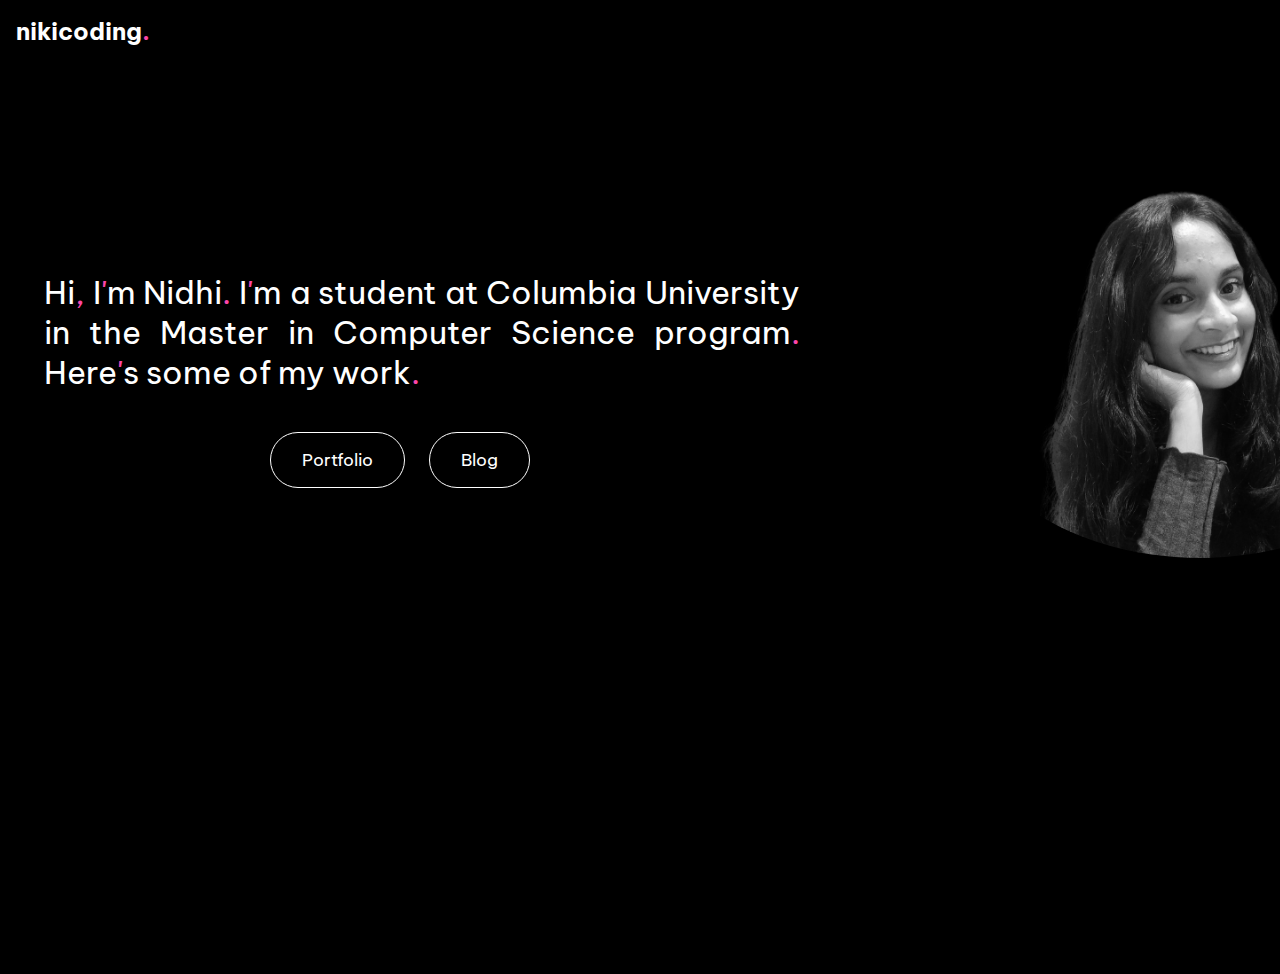
<file: index.html>
<!doctype html>
<html lang="en">
  <head>
    <!-- Required meta tags -->
    <meta charset="utf-8">
    <meta name="viewport" content="width=device-width, initial-scale=1">

    <!-- Bootstrap CSS -->
    <link href="https://cdn.jsdelivr.net/npm/bootstrap@5.1.3/dist/css/bootstrap.min.css" rel="stylesheet" integrity="sha384-1BmE4kWBq78iYhFldvKuhfTAU6auU8tT94WrHftjDbrCEXSU1oBoqyl2QvZ6jIW3" crossorigin="anonymous">
    <link rel="preconnect" href="https://fonts.googleapis.com">
    <link rel="preconnect" href="https://fonts.gstatic.com" crossorigin>
    <link href="https://fonts.googleapis.com/css2?family=Be+Vietnam+Pro&display=swap" rel="stylesheet">
    <link rel="stylesheet" href="https://use.fontawesome.com/releases/v5.15.4/css/all.css" integrity="sha384-DyZ88mC6Up2uqS4h/KRgHuoeGwBcD4Ng9SiP4dIRy0EXTlnuz47vAwmeGwVChigm" crossorigin="anonymous">
    <link rel="stylesheet" href="css/styles.css">
    <link rel="icon" href="favicon.ico">
    <title>nikicoding</title>
  </head>
  <body>

    <div class="top-bar">
      <p class="logo">
        nikicoding<span class="pink">.</span>
      </p>
    </div>

    <div class="about-section">
      <div class="about-text">

          <center>
            <p class="about">
            Hi<span class="pink">,</span> I<span class="pink">'</span>m Nidhi<span class="pink">.</span> I<span class="pink">'</span>m a student at Columbia University in the Master in Computer Science program<span class="pink">.</span> Here<span class="pink">'</span>s some of my work<span class="pink">.</span>
            </p>
            <a href="portfolio.html" class="myButton">Portfolio</a>  <a href="blog.html" class="myButton">Blog</a>
            <br /><br /><br />
            <a href="https://www.linkedin.com/in/nidhi-sunil-kumar/"><i class="fab fa-linkedin small-icons"></i></a> &nbsp; <a href="https://github.com/nidhisunil"><i class="fab fa-github small-icons"></i></a> &nbsp; <a href="mailto:ns3566@columbia.edu"><i class="far fa-envelope small-icons"></i></a>
          </center>


      </div>
      <div class="about-img">
        <center>
          <img src="images/nidhi.png" class="imagee" alt="portfolio website">
        </center>
      </div>
    </div>





<script src="index.js" charset="utf-8"></script>
  </body>
</html>
</file>
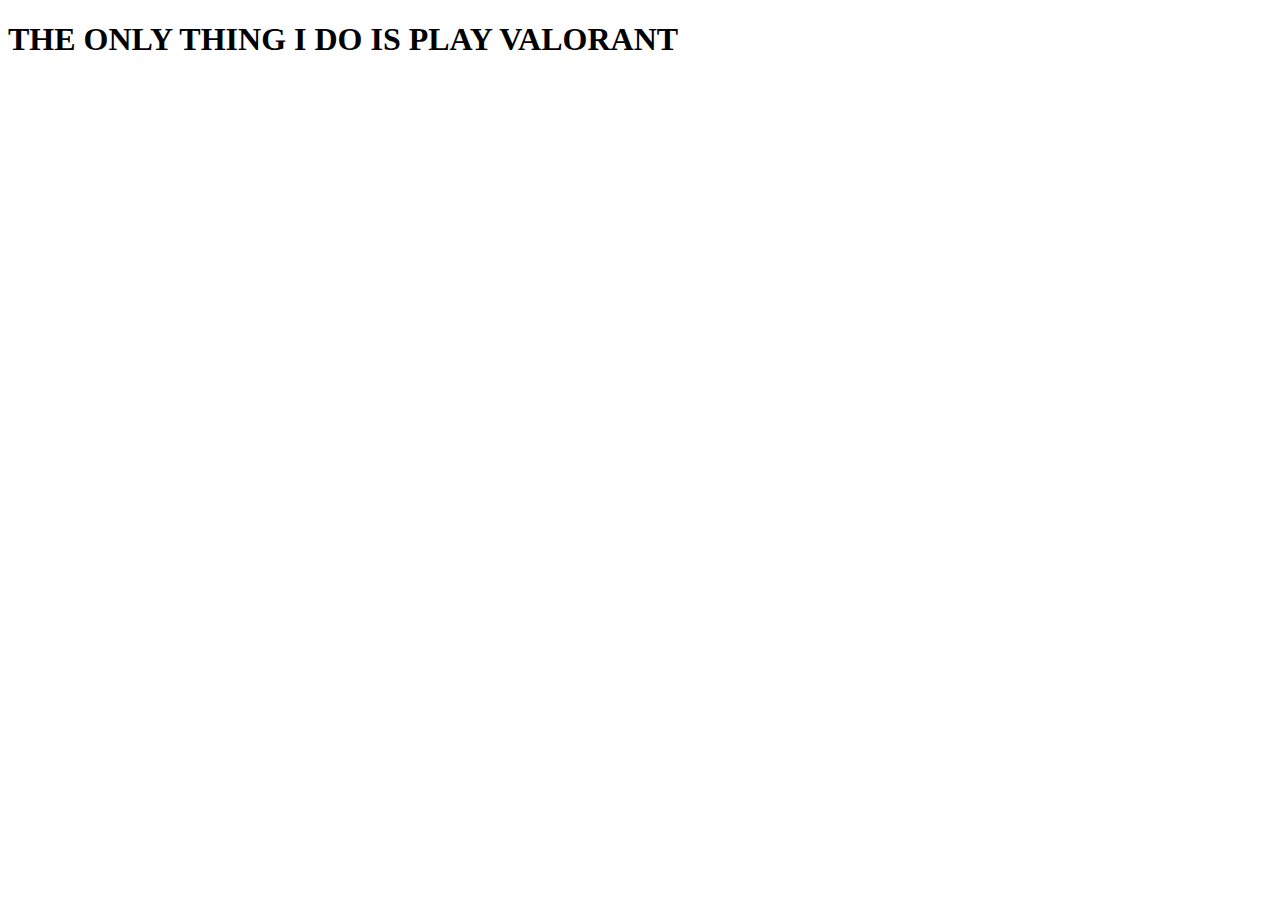
<file: hobbies.html>
<!DOCTYPE html>
<html lang="en" dir="ltr">
  <head>
    <meta charset="utf-8">
    <title></title>
    
  </head>
  <body>
    <h1>THE ONLY THING I DO IS PLAY VALORANT</h1>
  </body>
</html>
</file>
<file: css/styles.css>
body {
  margin: 0;
  background-color: #000000;
  color: #ffffff;
  font-family: 'Be Vietnam Pro', sans-serif;
}

.logo{
  font-family: 'Be Vietnam Pro', sans-serif;
  font-size: 1.5rem;
  margin-top: 1rem;
  margin-left: 1rem;
  font-weight: bold;
}

.about-section{
  margin-top: 8rem;
}

.about{
  padding: 4.1rem 0rem 0rem 2.75rem;
  font-family: 'Be Vietnam Pro', sans-serif;
  font-size: 2rem;
  text-align: justify;
  margin-bottom: 30px;
}
.pink{
  color: #fc46aa;
}

.about-text{

  width:50rem;
}
.about-text, .about-img{
  position: absolute;
  display: inline-block;
}
.about-img{
  left: 50rem;
  width: 50rem;
  height: 50rem;
}
.small-icons{
  color: #ffffff;
}
.imagee{
  border-radius: 50%;
  filter: grayscale(100%);
  width: 32rem;

}
.social-media-links{

}
.reveal{
  position: relative;
  transform: translateY(150px);
  opacity: 0;
  transition: 1s all ease;
}

.reveal.active{
  transform: translateY(0);
  opacity: 1;
}
.active.fade-bottom {
  animation: fade-bottom 1s ease-in;
}
.active.fade-left {
  animation: fade-left 1s ease-in;
}
.active.fade-right {
  animation: fade-right 1s ease-in;
}

@keyframes fade-bottom {
  0% {
    transform: translateY(50px);
    opacity: 0;
  }
  100% {
    transform: translateY(0);
    opacity: 1;
  }
}
@keyframes fade-left {
  0% {
    transform: translateX(-100px);
    opacity: 0;
  }
  100% {
    transform: translateX(0);
    opacity: 1;
  }
}
@keyframes fade-right {
  0% {
    transform: translateX(100px);
    opacity: 0;
  }
  100% {
    transform: translateX(0);
    opacity: 1;
  }
}
section {
  min-height: 100vh;
  display: flex;
  justify-content: center;
  align-items: center;
}
section:nth-child(even) {
  color: #ffffff;
}
section:nth-child(odd) {
  color: #ffffff;
}

section .container {
  margin: 100px;
}
section h1 {
  font-size: 3rem;
  margin: 20px;
}
section h2 {
  font-size: 40px;
  text-align: center;
  text-transform: uppercase;
  margin-top: 10px;
  margin-bottom: 10px;
}
section .text-container {
  display: flex;
  border: 2px solid #fc46aa;
  height: auto;
  margin-top: 70px;
  margin-bottom: 70px;
  border-radius: 50px;
  padding: 5px;
}


@media (max-width: 900px) {
  section h1 {
    font-size: 2rem;
    text-align: center;
  }
  section .text-container {
    flex-direction: column;
  }
}


.myButton {
	background-color:#000000;
	border-radius:28px;
	border:0.1rem solid #ffffff;
	display:inline-block;
	cursor:pointer;
	color:#ffffff;
  margin: 10px;
	font-size:17px;
	padding:16px 31px;
	text-decoration:none;
}
.myButton:hover {
	border:0.1rem solid #fc46aa;
  color: #ffffff;

}

.demo-pic{
  height: 500px;
  width: 400px;
  margin: 30px 80px 30px 25px;
}

.demo-text{
  margin-top: 80px;
  margin-right: 30px;
}
</file>
